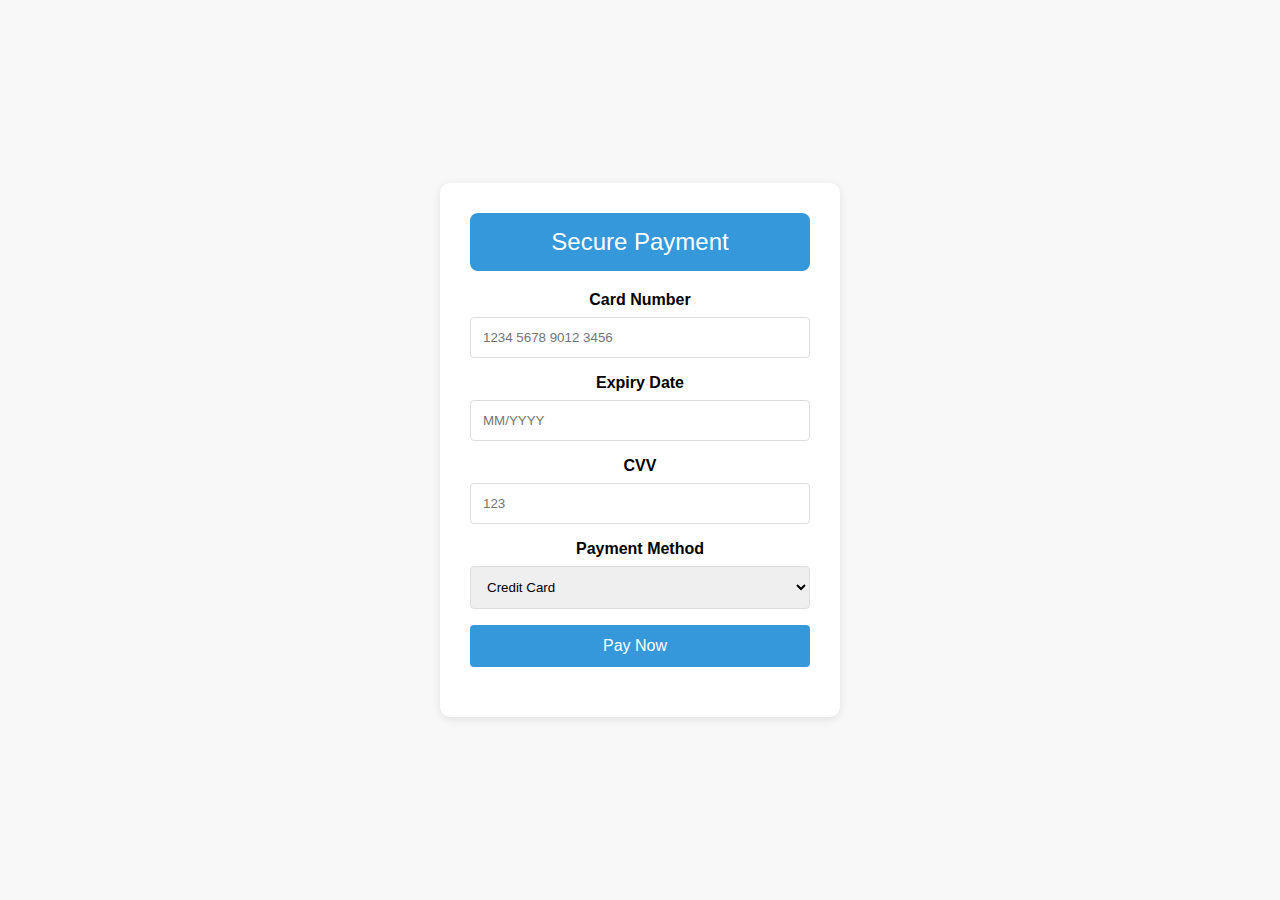
<file: buy.html>
<!DOCTYPE html>
<html lang="en">
<head>
    <meta charset="UTF-8">
    <meta name="viewport" content="width=device-width, initial-scale=1.0">
    <link rel="stylesheet" href="buy.css">
    <title>Secure Payment</title>
</head>
<body>

    <div class="payment-container">
        <div class="payment-header">Secure Payment</div>
        <form class="payment-form" id="paymentForm">
            <label for="cardNumber">Card Number</label>
            <input type="text" id="cardNumber" placeholder="1234 5678 9012 3456" required>

            <label for="expiryDate">Expiry Date</label>
            <input type="text" id="expiryDate" placeholder="MM/YYYY" required>

            <label for="cvv">CVV</label>
            <input type="text" id="cvv" placeholder="123" required>

            <label for="paymentMethod">Payment Method</label>
            <select id="paymentMethod" required>
                <option value="creditCard">Credit Card</option>
                <option value="paypal">PayPal</option>
                <option value="applePay">Apple Pay</option>
                <option value="googlePay">Google Pay</option>
            </select>

            <button type="button" class="payment-button" onclick="simulatePayment()">
                <span id="paymentButtonText">Pay Now</span>
                <div class="loader" id="loader"></div>
            </button>
        </form>
        <div id="paymentResult"></div>
    </div>

    <script src="buy.js"></script>
</body>
</html>
</file>
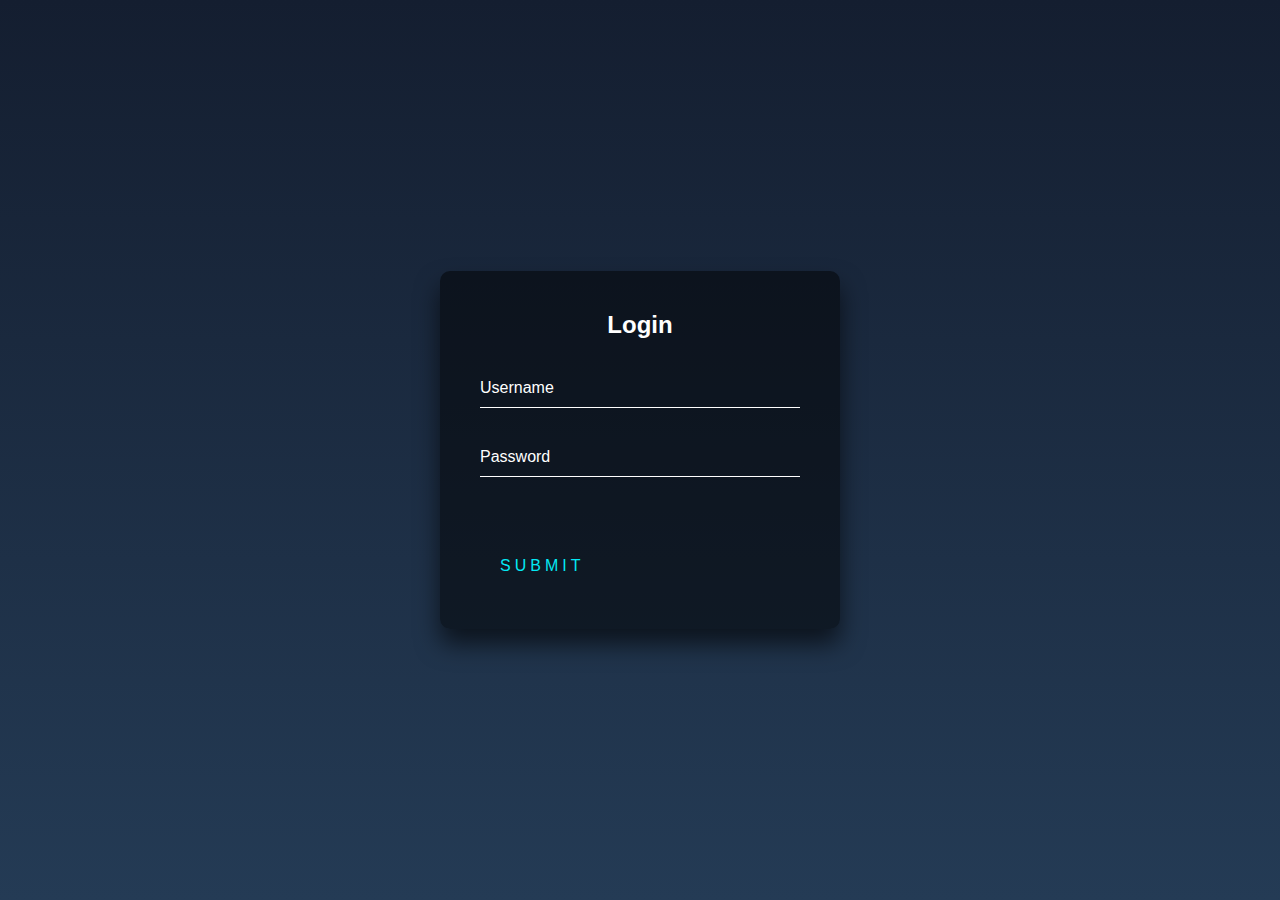
<file: login.html>
<!DOCTYPE html>
<html lang="en">
<head>
    <meta charset="UTF-8">
    <meta http-equiv="X-UA-Compatible" content="IE=edge">
    <meta name="viewport" content="width=device-width, initial-scale=1.0">
    <title>LOGIN PAGE</title>
    <link rel="stylesheet" href="login.css">
</head>
<body id="login">

    <div class="login-box">
        <h2>Login</h2>
        <form>
          <div class="user-box">
            <input type="text" name="" required="">
            <label>Username</label>
          </div>
          <div class="user-box">
            <input type="password" name="" required="">
            <label>Password</label>
          </div>
          <a href="#">
            <span></span>
            <span></span>
            <span></span>
            <span></span>
            Submit
          </a>
        </form>
      </div>
    
</body>
</html>
</file>
<file: buy.css>
body {
    font-family: 'Helvetica', sans-serif;
    background-color: #f8f8f8;
    margin: 0;
    display: flex;
    justify-content: center;
    align-items: center;
    height: 100vh;
}

.payment-container {
    background-color: #ffffff;
    border-radius: 10px;
    box-shadow: 0 2px 10px rgba(0, 0, 0, 0.1);
    overflow: hidden;
    width: 400px;
    max-width: 100%;
    padding: 30px;
    box-sizing: border-box;
    text-align: center;
    transition: transform 0.3s ease-in-out;
}

.payment-container:hover {
    transform: scale(1.02);
}

.payment-header {
    background-color: #3498db;
    color: #fff;
    text-align: center;
    padding: 15px;
    font-size: 24px;
    margin-bottom: 20px;
    border-radius: 8px;
}

.payment-form {
    display: flex;
    flex-direction: column;
}

label {
    margin-bottom: 8px;
    font-weight: bold;
}

input, select {
    padding: 12px;
    margin-bottom: 16px;
    border: 1px solid #ddd;
    border-radius: 4px;
    box-sizing: border-box;
    width: 100%;
    transition: border-color 0.3s ease-in-out;
}

input:focus, select:focus {
    border-color: #3498db;
}

.payment-button {
    background-color: #3498db;
    color: #fff;
    padding: 12px;
    border: none;
    border-radius: 4px;
    cursor: pointer;
    font-size: 16px;
    width: 100%;
    display: flex;
    justify-content: center;
    align-items: center;
    position: relative;
    overflow: hidden;
    transition: background 0.3s ease-in-out;
}

.payment-button:hover {
    background-color: #2980b9;
}

#paymentButtonText {
    margin-right: 10px;
}

.loader {
    border: 4px solid #ffffff;
    border-top: 4px solid #3498db;
    border-radius: 50%;
    width: 20px;
    height: 20px;
    animation: spin 1s linear infinite;
    position: absolute;
    top: 50%;
    right: 15px;
    transform: translateY(-50%);
    display: none;
}

@keyframes spin {
    0% { transform: rotate(0deg); }
    100% { transform: rotate(360deg); }
}

#paymentResult {
    margin-top: 20px;
    font-size: 18px;
    color: #3498db;
}
</file>
<file: login.css>
html {
    height: 100%;
  }
  body {
    margin:0;
    padding:0;
    font-family: sans-serif;
    background: linear-gradient(#141e30, #243b55);
  }
  
  .login-box {
    position: absolute;
    top: 50%;
    left: 50%;
    width: 400px;
    padding: 40px;
    transform: translate(-50%, -50%);
    background: rgba(0,0,0,.5);
    box-sizing: border-box;
    box-shadow: 0 15px 25px rgba(0,0,0,.6);
    border-radius: 10px;
  }
  
  .login-box h2 {
    margin: 0 0 30px;
    padding: 0;
    color: #fff;
    text-align: center;
  }
  
  .login-box .user-box {
    position: relative;
  }
  
  .login-box .user-box input {
    width: 100%;
    padding: 10px 0;
    font-size: 16px;
    color: #fff;
    margin-bottom: 30px;
    border: none;
    border-bottom: 1px solid #fff;
    outline: none;
    background: transparent;
  }
  .login-box .user-box label {
    position: absolute;
    top:0;
    left: 0;
    padding: 10px 0;
    font-size: 16px;
    color: #fff;
    pointer-events: none;
    transition: .5s;
  }
  
  .login-box .user-box input:focus ~ label,
  .login-box .user-box input:valid ~ label {
    top: -20px;
    left: 0;
    color: #03e9f4;
    font-size: 12px;
  }
  
  .login-box form a {
    position: relative;
    display: inline-block;
    padding: 10px 20px;
    color: #03e9f4;
    font-size: 16px;
    text-decoration: none;
    text-transform: uppercase;
    overflow: hidden;
    transition: .5s;
    margin-top: 40px;
    letter-spacing: 4px
  }
  
  .login-box a:hover {
    background: #03e9f4;
    color: #fff;
    border-radius: 5px;
    box-shadow: 0 0 5px #03e9f4,
                0 0 25px #03e9f4,
                0 0 50px #03e9f4,
                0 0 100px #03e9f4;
  }
  
  .login-box a span {
    position: absolute;
    display: block;
  }
  
  .login-box a span:nth-child(1) {
    top: 0;
    left: -100%;
    width: 100%;
    height: 2px;
    background: linear-gradient(90deg, transparent, #03e9f4);
    animation: btn-anim1 1s linear infinite;
  }
  
  @keyframes btn-anim1 {
    0% {
      left: -100%;
    }
    50%,100% {
      left: 100%;
    }
  }
  
  .login-box a span:nth-child(2) {
    top: -100%;
    right: 0;
    width: 2px;
    height: 100%;
    background: linear-gradient(180deg, transparent, #03e9f4);
    animation: btn-anim2 1s linear infinite;
    animation-delay: .25s
  }
  
  @keyframes btn-anim2 {
    0% {
      top: -100%;
    }
    50%,100% {
      top: 100%;
    }
  }
  
  .login-box a span:nth-child(3) {
    bottom: 0;
    right: -100%;
    width: 100%;
    height: 2px;
    background: linear-gradient(270deg, transparent, #03e9f4);
    animation: btn-anim3 1s linear infinite;
    animation-delay: .5s
  }
  
  @keyframes btn-anim3 {
    0% {
      right: -100%;
    }
    50%,100% {
      right: 100%;
    }
  }
  
  .login-box a span:nth-child(4) {
    bottom: -100%;
    left: 0;
    width: 2px;
    height: 100%;
    background: linear-gradient(360deg, transparent, #03e9f4);
    animation: btn-anim4 1s linear infinite;
    animation-delay: .75s
  }
  
  @keyframes btn-anim4 {
    0% {
      bottom: -100%;
    }
    50%,100% {
      bottom: 100%;
    }
  }
</file>
